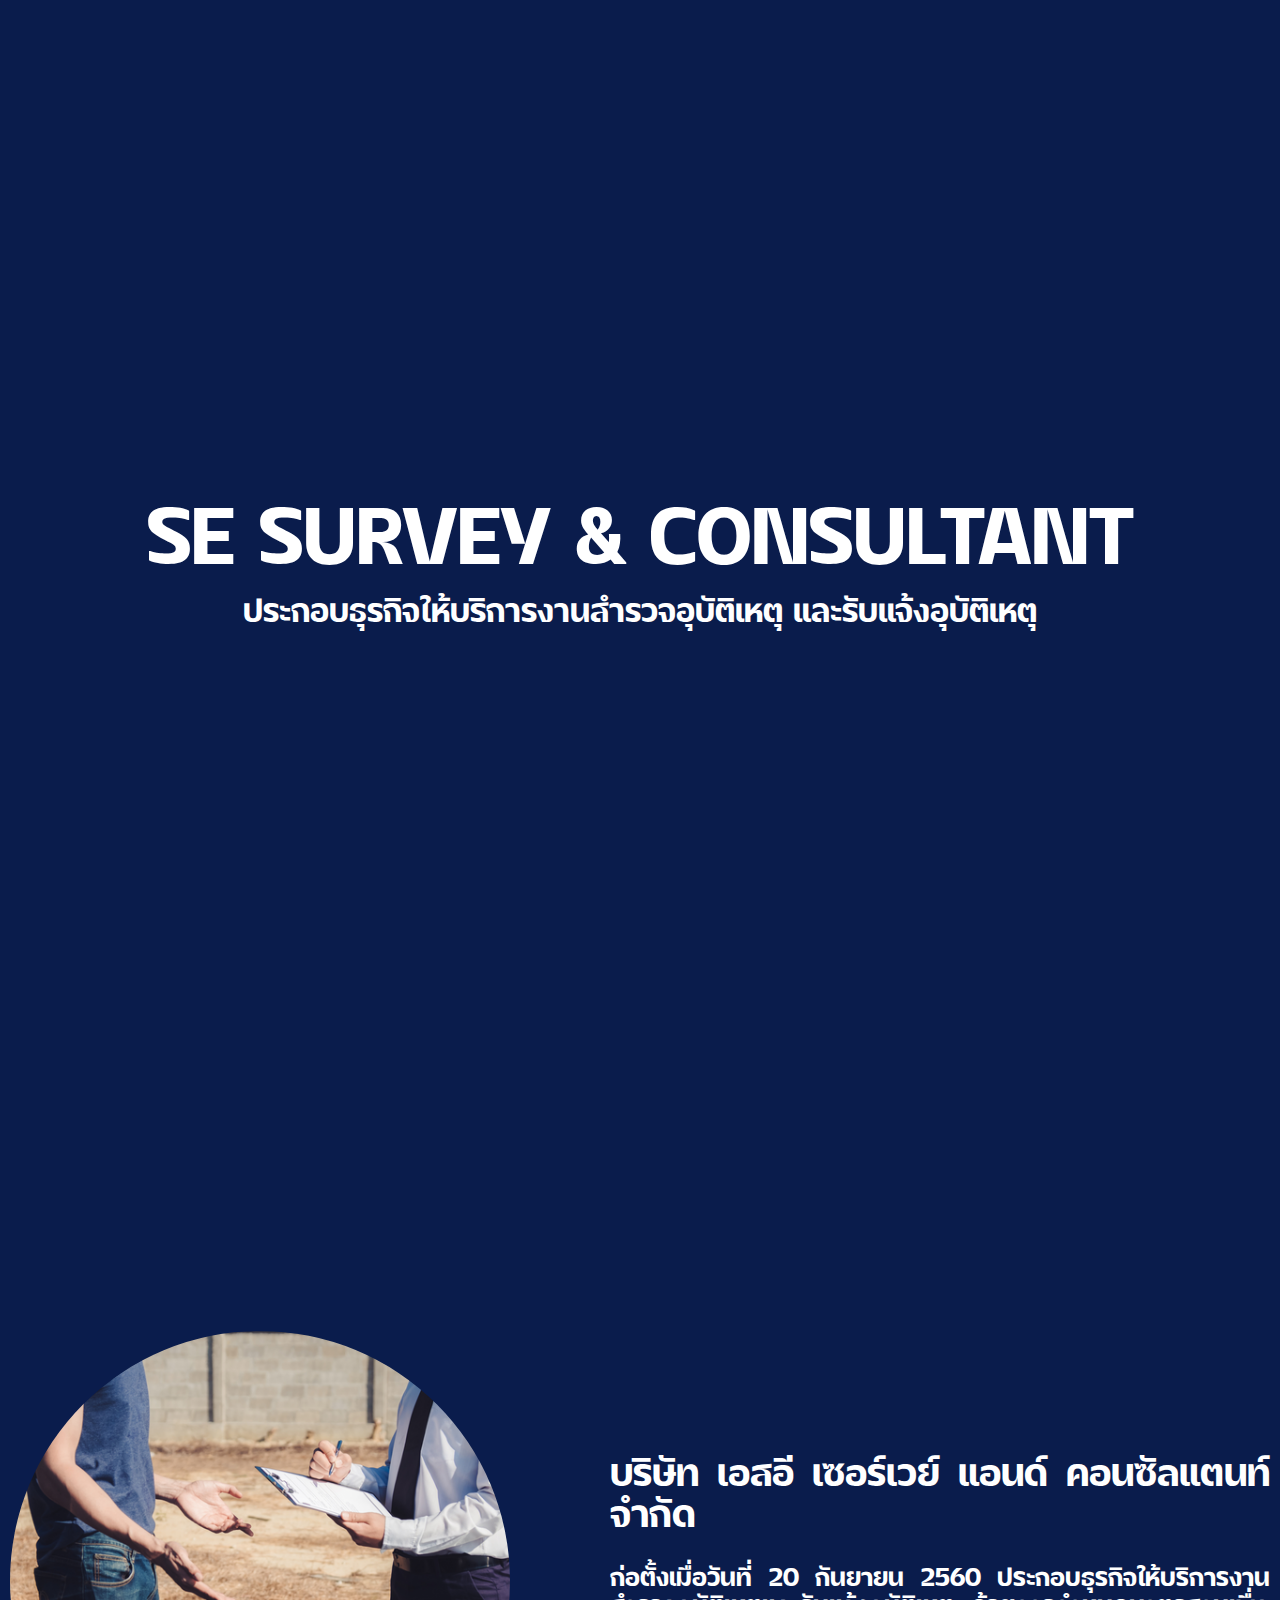
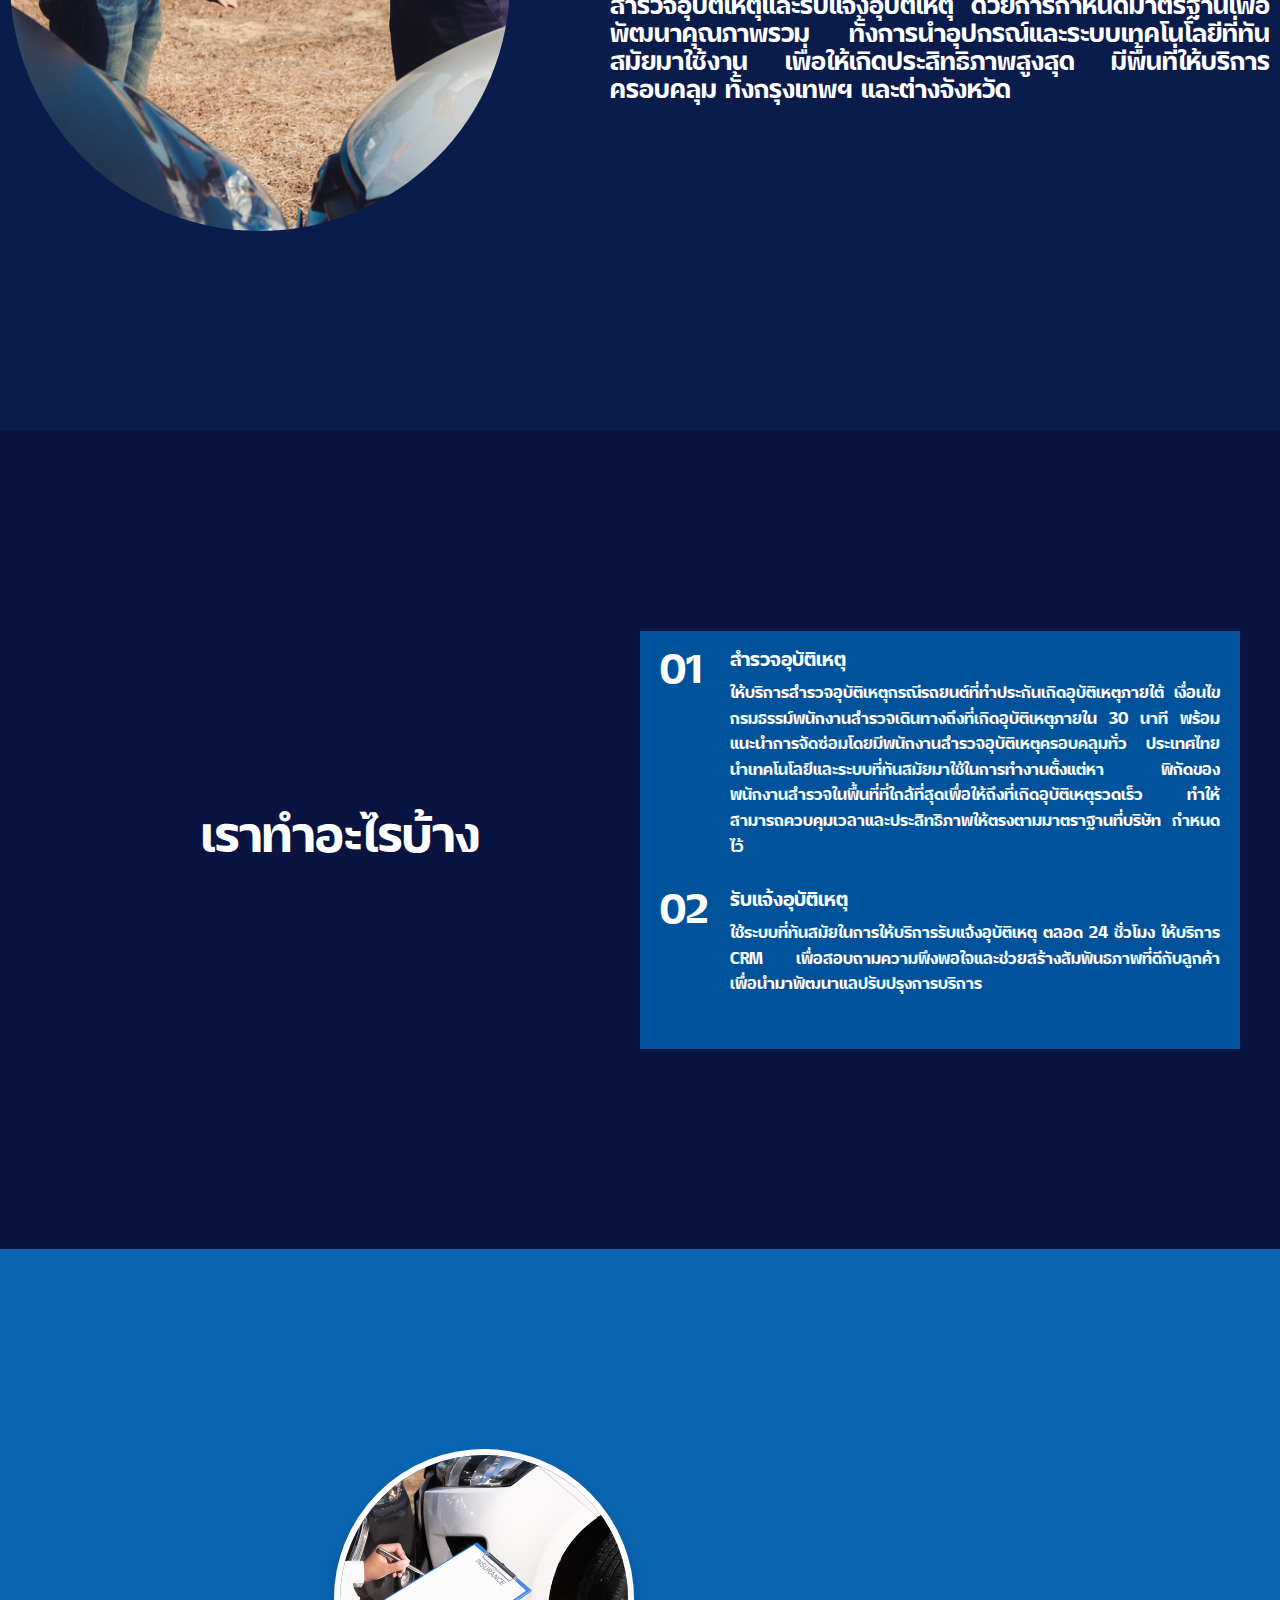
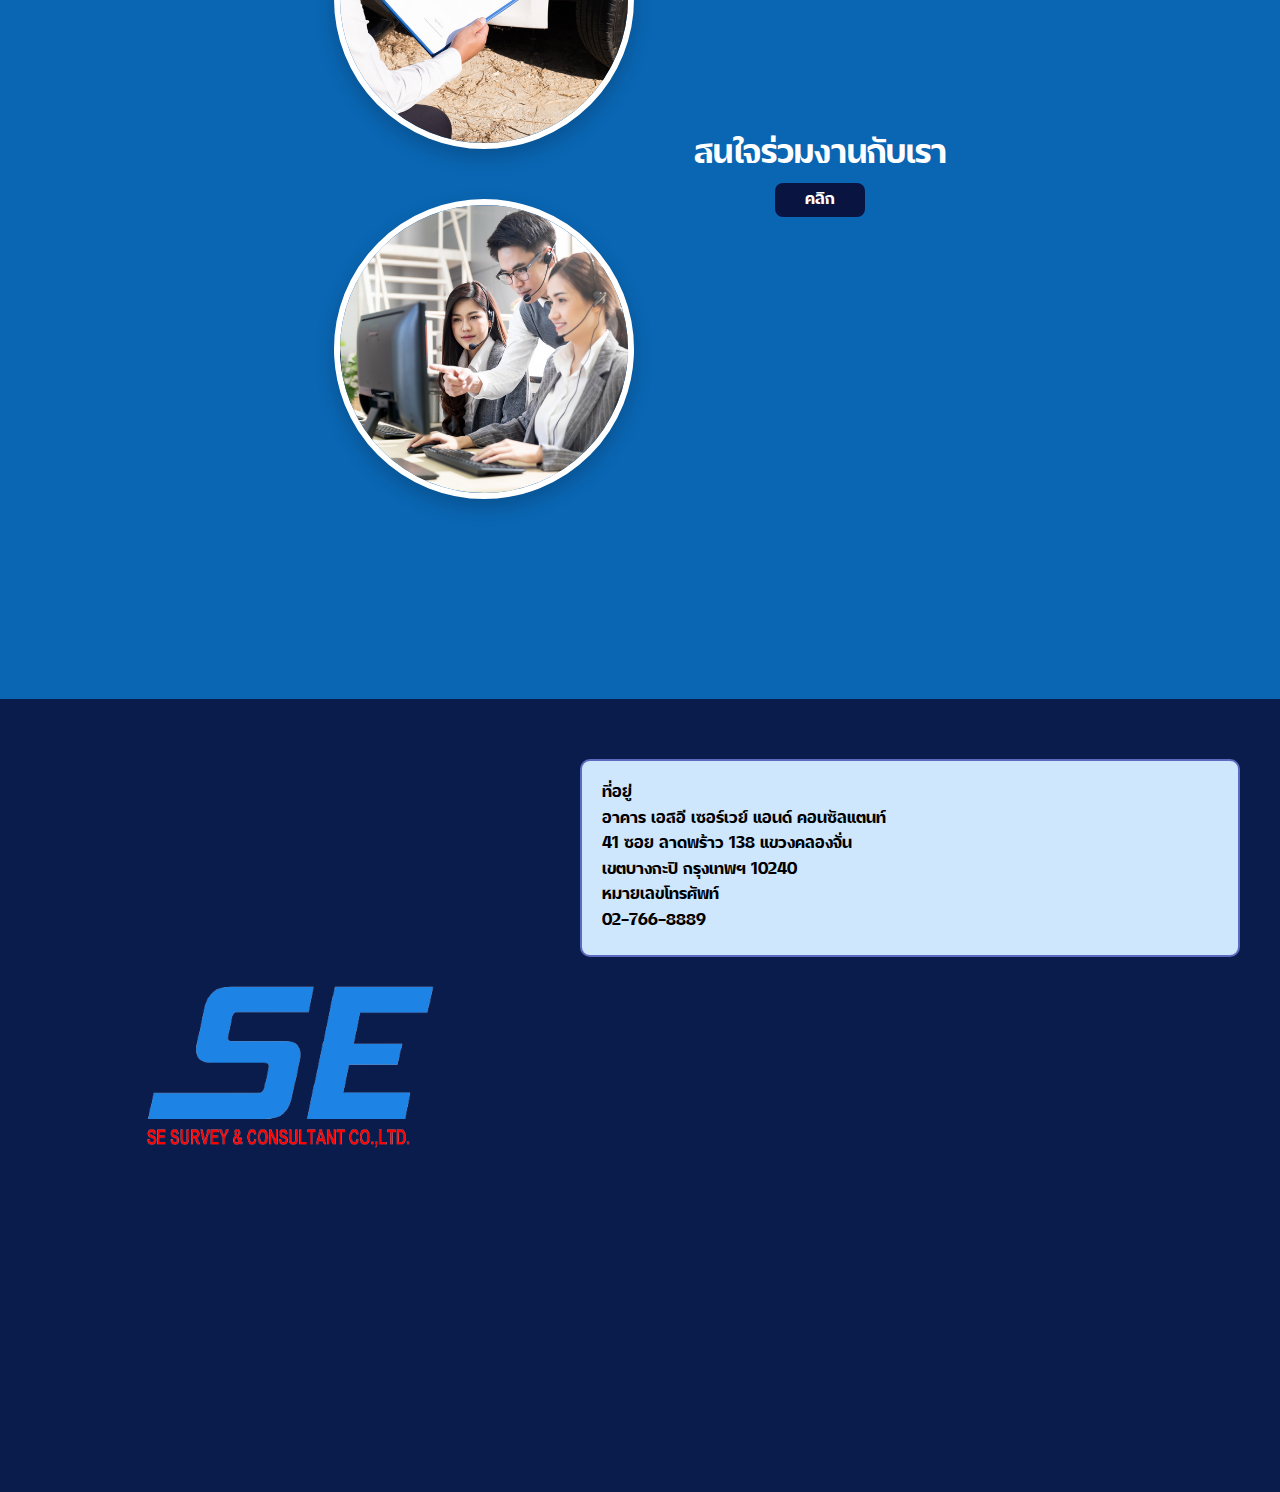
<file: index.html>
<!DOCTYPE html>
<html lang="th">
<head>
    <meta charset="UTF-8">
    <meta name="viewport" content="width=device-width, initial-scale=1.0">
    <title>SE SURVEY & CONSULTANT</title>
    <style>
        @font-face {
        font-family: 'FC Hype';
        src: url('FC Hype.otf') format('opentype');
        font-weight: normal;
        font-style: normal;
        }
        * {
            box-sizing: border-box;
            margin: 0;
            padding: 0;
            font-family: 'FC Hype';
        }
        body {
            font-family: 'Segoe UI', Tahoma, Geneva, Verdana, sans-serif;
            background-color: #0a1c4c;
            color: #000;
            }
            header {
            position: relative;
            text-align: center;
            padding: 500px 50px;
            color: white;
            overflow: hidden; 
            }

            header::before {
                content: "";
                position: absolute;
                top: 0;
                left: 0;
                width: 100%;
                height: 100%;
                background-image: url('https://media-public.canva.com/k3Tfs/MAGKKbk3Tfs/1/s2.png');
                background-size: cover;
                background-position: center;
                filter: blur(8px); 
                z-index: -1; 
            }

        header h1 {
            font-size: 5em;
        }
        header p {
            font-size: 2em;
            margin-top: 10px;
        }
        section {
            padding: 200px 10px;
        }
        .container {
            max-width: 1500px;
            margin: 0 auto;
        }
        .intro {
            background-color: #0a1c4c;
            color: white;
            display: flex;
            flex-wrap: wrap;
            align-items: center;
            justify-content: space-between;
            gap: 100px;
        }
        .intro img {
            border-radius: 50%;
            width: 500px;
            height: 500px;
            object-fit: cover;
        }
        .intro-text {
            flex: 1;
            font-size: 25px;
            text-align: justify;
        }
        .services-section {
        background-color: #0a1440; 
        color: white;
        padding: 200px 0;
        }

        .services-container {
        display: flex;
        max-width: 1200px;
        margin: 0 auto;
        flex-wrap: wrap;
        }

        .services-title {
        flex: 1;
        display: flex;
        align-items: center;
        justify-content: center;
        text-align: center;
        font-size: 2rem;
        padding: 20px;
        }

        .services-content-box {
        flex: 1;
        background-color: #00529b; 
        padding: 20px;
        box-sizing: border-box;
        }

        .service {
        display: flex;
        margin-bottom: 30px;
        color: white;
        }

        .service-number {
        font-size: 2.5rem;
        font-weight: bold;
        margin-right: 20px;
        color: #ffffff;
        min-width: 50px;
        }

        .service-content h3 {
        font-size: 1.2rem;
        font-weight: bold;
        margin-bottom: 10px;
        }

        .service-content p {
        font-size: 1rem;
        line-height: 1.6;
        text-align: justify;
        }
        .join-us {
  background-color: #0a66b3;
  padding: 200px 20px;
  text-align: center;
  color: white;
}

.join-us-container {
  max-width: 1000px;
  margin: 0 auto;
  display: flex;
  align-items: center;
  justify-content: center;
  flex-wrap: wrap;
  gap: 60px;
}

.image-group {
  display: flex;
  flex-direction: column;
  gap: 50px;
}

.image-group img {
  width: 300px;
  height: 300px;
  object-fit: cover;
  border-radius: 50%;
  border: 6px solid white;
  box-shadow: 0 8px 20px rgba(0, 0, 0, 0.2);
  transition: transform 0.3s;
}

.image-group img:hover {
  transform: scale(1.05);
}

.text-group h2 {
  font-size: 2rem;
  margin-bottom: 20px;
}

.btn {
  background-color: #0a1440;
  color: white;
  padding: 10px 30px;
  text-decoration: none;
  font-weight: bold;
  border-radius: 8px;
  transition: background-color 0.3s ease;
}

.btn:hover {
  background-color: #04122f;
}
        .images-row {
            display: flex;
            justify-content: center;
            gap: 40px;
            margin-top: 40px;
            flex-wrap: wrap;
        }
        .images-row img {
            border-radius: 50%;
            width: 150px;
            height: 150px;
            object-fit: cover;
        }
         .contact {
        background-image: url('https://media.canva.com/v2/files/uri:ifs%3A%2F%2FM%2FRXtpH7HgDQzFqmDzwUbJBpXVE3uAHH9cBoLKTXch9s0.jpg?csig=AAAAAAAAAAAAAAAAAAAAAHdHEwm0SEhZLbe_daxQU1m3DNEXE-4t3iDzCWt1q8Ht&exp=1748505216&signer=media-rpc&token=AAIAAU0AL1JYdHBIN0hnRFF6RnFtRHp3VWJKQnBYVkUzdUFISDljQm9MS1RYY2g5czAuanBnAAAAAAGXGwhEALHCIuZCsdZtL7w5w-vOOsbI_oCKP6fQAbffll-hO0_y');
        background-size: cover;     
        background-repeat: no-repeat; 
        background-position: center;  
        color: #000;
        padding: 60px 20px;
        }


        .contact-container {
        display: flex;
        flex-wrap: wrap;
        align-items: flex-start;
        justify-content: center;
        gap: 40px;
        max-width: 1200px;
        margin: 0 auto;
        }

        .contact-logo {
        margin-top: 15%;
        flex: 1;
        display: flex;
        justify-content: center;
        align-items: center;
        }

        .contact-logo img.logo {
        max-width: 500px;
        height: auto;
        }

        .contact-info {
        flex: 2;
        min-width: 300px;
        }

        .contact-details {
        background-color: #cfe7fd;
        border: 2px solid #5c6bc0;
        padding: 20px;
        border-radius: 10px;
        margin-bottom: 20px;
        }

        .contact-details p {
        line-height: 1.6;
        font-size: 1em;
        }

        .contact-map iframe {
        width: 100%;
        border-radius: 10px;
        }
        


        @media screen and (max-width: 768px) {
        header {
            padding: 60px 10px;
        }
        header h1 {
            font-size: 2em;
        }
        header p {
            font-size: 1em;
        }

        .intro img,
        .join-us-container {
        flex-direction: column;
        align-items: center;
        text-align: center;
        padding: 20px;
        }

        .image-group {
        flex-wrap: wrap;
        justify-content: center;
        gap: 15px;
        margin-top: 20px;
        }

        .image-group img {
        width: 100px;
        height: 100px;
        object-fit: cover;
        }

        .contact-logo {
            margin-top: 0;
            order: 2;
        }

        .contact-info {
            order: 1;
        }

        .contact-logo img.logo {
            max-width: 100%;
            height: auto;
        }

        .contact-container {
            flex-direction: column;
            padding: 0 10px;
        }

        .services-container {
    flex-direction: column;
  }

  .services-title,
  .services-content-box {
    flex: unset;
    width: 100%;
    padding: 20px;
  }

  .services-content-box {
    padding: 30px 20px;
  }

  .service {
    flex-direction: column;
  }

  .service-number {
    margin-bottom: 10px;
  }

        .contact-map iframe {
            height: 300px;
        }
    }
    @media screen and (max-width: 899px) and (min-width: 400px) {
    body {
        min-height: 900px;
        width: 100%;
        overflow-x: hidden;
    }

    header {
        padding: 60px 15px;
    }

    header h1 {
        font-size: 2em;
    }
    .join-us-container {
    flex-direction: column;
    align-items: center;
    text-align: center;
    padding: 20px;
  }

  .image-group {
    flex-wrap: wrap;
    justify-content: center;
    gap: 15px;
    margin-top: 20px;
  }

  .image-group img {
    width: 100px;
    height: 100px;
    object-fit: cover;
  }
    .intro,
    .services,
    .join-style,
    .contact {
        padding: 40px 15px;
    }

    .intro img,
    .join-images img {
        max-width: 100%;
        height: auto;
    }

    .intro,
    .service,
    .join-container,
    .contact-container {
        flex-direction: column;
        align-items: center;
        text-align: center;
    }

    .contact-logo img.logo {
        width: 80%;
        height: auto;
    }

    .contact-map iframe {
        height: 300px;
    }

    .join-text {
        text-align: center;
    }

    .services-container {
    flex-direction: column;
  }

  .services-title,
  .services-content-box {
    flex: unset;
    width: 100%;
    padding: 20px;
  }

  .services-content-box {
    padding: 30px 20px;
  }

  .service {
    flex-direction: column;
  }

  .service-number {
    margin-bottom: 10px;
  }
}


    </style>
</head>
<body>
    <header>
        <h1>SE SURVEY & CONSULTANT</h1>
        <p>ประกอบธุรกิจให้บริการงานสำรวจอุบัติเหตุ และรับแจ้งอุบัติเหตุ</p>
    </header>

    <section class="intro container">
        <img src="1.webp" alt="Survey Team"> <!-- Replace with actual image URL -->
        <div class="intro-text">
            <h2>บริษัท เอสอี เซอร์เวย์ แอนด์ คอนซัลแตนท์ จำกัด</h2><br>
            <p>ก่อตั้งเมื่อวันที่ 20 กันยายน 2560 ประกอบธุรกิจให้บริการงานสำรวจอุบัติเหตุและรับแจ้งอุบัติเหตุ
            ด้วยการกำหนดมาตรฐานเพื่อพัฒนาคุณภาพรวม ทั้งการนำอุปกรณ์และระบบเทคโนโลยีที่ทันสมัยมาใช้งาน เพื่อให้เกิดประสิทธิภาพสูงสุด มีพื้นที่ให้บริการครอบคลุม ทั้งกรุงเทพฯ และต่างจังหวัด</p>
        </div>
    </section>

    <section class="services-section">
  <div class="services-container">
    <div class="services-title">
      <h2>เราทำอะไรบ้าง</h2>
    </div>
    <div class="services-content-box">
      <div class="service">
        <div class="service-number">01</div>
        <div class="service-content">
          <h3>สำรวจอุบัติเหตุ</h3>
          <p>
            ให้บริการสำรวจอุบัติเหตุกรณีรถยนต์ที่ทำประกันเกิดอุบัติเหตุภายใต้
            เงื่อนไขกรมธรรม์พนักงานสำรวจเดินทางถึงที่เกิดอุบัติเหตุภายใน 30 นาที
            พร้อมแนะนำการจัดซ่อมโดยมีพนักงานสำรวจอุบัติเหตุครอบคลุมทั่ว
            ประเทศไทยนำเทคโนโลยีและระบบที่ทันสมัยมาใช้ในการทำงานตั้งแต่หา
            พิกัดของพนักงานสำรวจในพื้นที่ที่ใกล้ที่สุดเพื่อให้ถึงที่เกิดอุบัติเหตุรวดเร็ว
            ทำให้สามารถควบคุมเวลาและประสิทธิภาพให้ตรงตามมาตราฐานที่บริษัท
            กำหนดไว้
          </p>
        </div>
      </div>
      <div class="service">
        <div class="service-number">02</div>
        <div class="service-content">
          <h3>รับแจ้งอุบัติเหตุ</h3>
          <p>
            ใช้ระบบที่ทันสมัยในการให้บริการรับแจ้งอุบัติเหตุ 
                    ตลอด 24 ชั่วโมง
                    ให้บริการ CRM เพื่อสอบถามความพึงพอใจและช่วยสร้างสัมพันธภาพที่ดีกับลูกค้า เพื่อนำมาพัฒนาแลปรับปรุงการบริการ
          </p>
        </div>
      </div>
    </div>
  </div>
</section>


    <section class="join-us">
  <div class="join-us-container">
    <div class="image-group">
      <img src="2.webp" alt="ตรวจสอบอุบัติเหตุ">
      <img src="3.webp" alt="ร่วมงานกับเรา">
    </div>
    <div class="text-group">
      <h2>สนใจร่วมงานกับเรา</h2>
      <a href="form.html" class="btn">คลิก</a>
    </div>
  </div>
</section>



    <section class="contact">
  <div class="contact-container">
    <div class="contact-logo">
      <img src="Logose.png" alt="SE Logo" class="logo">
    </div>
    <div class="contact-info">
      <div class="contact-details">
        <p>
          <strong>ที่อยู่</strong><br>
          อาคาร เอสอี เซอร์เวย์ แอนด์ คอนซัลแตนท์<br>
          41 ซอย ลาดพร้าว 138 แขวงคลองจั่น<br>
          เขตบางกะปิ กรุงเทพฯ 10240<br>
          <strong>หมายเลขโทรศัพท์</strong><br>
          02-766-8889
        </p>
      </div>
      <div class="contact-map">
        <iframe src="https://www.google.com/maps/embed?pb=!1m18!1m12!1m3!1d242.19906974684824!2d100.63767412392244!3d13.767707565546718!2m3!1f0!2f0!3f0!3m2!1i1024!2i768!4f13.1!3m3!1m2!1s0x311d617ea3895659%3A0xac98b660ca3aacea!2z4Lia4Lij4Li04Lip4Lix4LiXIOC5gOC4reC4quC4reC4tSDguYDguIvguK3guKPguYzguYDguKfguKLguYwg4LmB4Lit4LiZ4LiU4LmMIOC4hOC4reC4meC4i-C4seC4peC5geC4leC4meC4l-C5jCDguIjguLPguIHguLHguJQ!5e0!3m2!1sth!2sth!4v1734368609025!5m2!1sth!2sth" width="600" height="450" style="border:0;" allowfullscreen="" loading="lazy" referrerpolicy="no-referrer-when-downgrade"></iframe>
      </div>
    </div>
  </div>
</section>

</body>
</html>
</file>
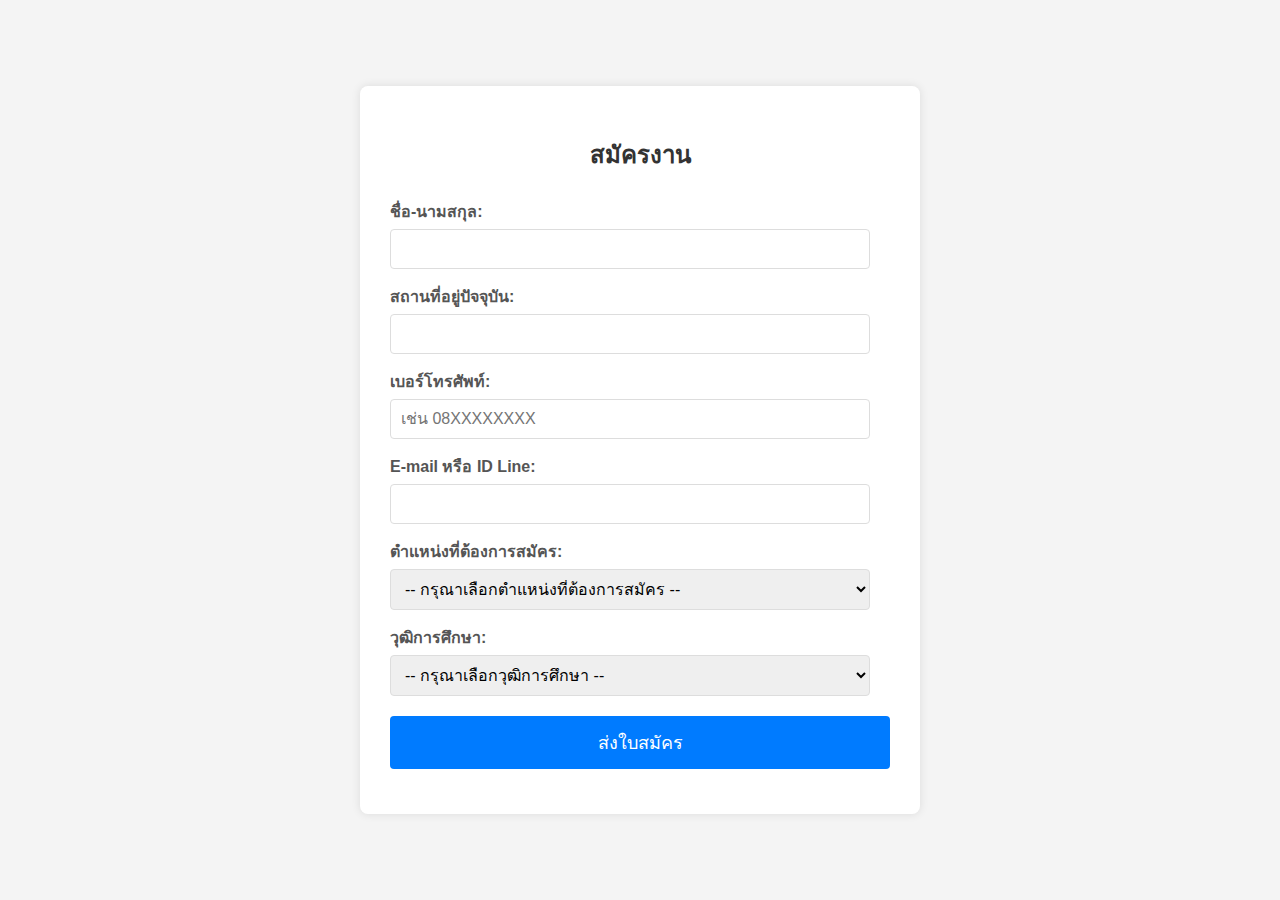
<file: form.html>
<!DOCTYPE html>
<html lang="th">
<head>
    <meta charset="UTF-8">
    <meta name="viewport" content="width=device-width, initial-scale=1.0">
    <title>สมัครงาน</title>
    <style>
        body {
            font-family: Arial, sans-serif;
            background-color: #f4f4f4;
            display: flex;
            justify-content: center;
            align-items: center;
            min-height: 100vh;
            margin: 0;
        }
        .container {
            background-color: #fff;
            padding: 30px;
            border-radius: 8px;
            box-shadow: 0 0 10px rgba(0, 0, 0, 0.1);
            width: 100%;
            max-width: 500px;
            text-align: center;
        }
        h2 {
            text-align: center;
            color: #333;
            margin-bottom: 25px;
        }
        .form-group {
            margin-bottom: 15px;
            text-align: left;
        }
        .form-group label {
            display: block;
            margin-bottom: 5px;
            color: #555;
            font-weight: bold;
        }
        .form-group input[type="text"],
        .form-group input[type="email"],
        .form-group input[type="tel"],
        .form-group select {
            width: calc(100% - 20px);
            padding: 10px;
            border: 1px solid #ddd;
            border-radius: 4px;
            box-sizing: border-box;
            font-size: 16px;
        }
        .form-group button[type="submit"] { 
            background-color: #007bff;
            color: white;
            padding: 12px 20px;
            border: none;
            border-radius: 4px;
            cursor: pointer;
            font-size: 18px;
            width: 100%;
            margin-top: 20px;
            display: flex; 
            align-items: center;
            justify-content: center;
            gap: 10px; 
            transition: background-color 0.3s ease;
        }
        .form-group button[type="submit"]:hover:not(:disabled) { 
            background-color: #0056b3;
        }
        .form-group button[type="submit"]:disabled { 
            background-color: #cccccc;
            cursor: not-allowed;
        }

        #responseMessage {
            margin-top: 20px;
            padding: 10px;
            border-radius: 5px;
            display: none;
            text-align: center;
        }
        #responseMessage.success {
            background-color: #d4edda;
            color: #155724;
            border: 1px solid #c3e6cb;
        }
        #responseMessage.error {
            background-color: #f8d7da;
            color: #721c24;
            border: 1px solid #f5c6cb;
        }


        .spinner {
            border: 4px solid rgba(255, 255, 255, 0.3); 
            border-top: 4px solid #ffffff; 
            border-radius: 50%;
            width: 20px;
            height: 20px;
            animation: spin 1s linear infinite; 
            display: none; 
        }

        @keyframes spin {
            0% { transform: rotate(0deg); }
            100% { transform: rotate(360deg); }
        }
    </style>
</head>
<body>
    <div class="container">
        <h2>สมัครงาน</h2>
        <form id="jobApplicationForm">
            <div class="form-group">
                <label for="fullName">ชื่อ-นามสกุล:</label>
                <input type="text" id="fullName" name="fullName" required>
            </div>

            <div class="form-group">
                <label for="address">สถานที่อยู่ปัจจุบัน:</label>
                <input type="text" id="address" name="address" required>
            </div>

            <div class="form-group">
                <label for="phone">เบอร์โทรศัพท์:</label>
                <input type="tel" id="phone" name="phone" pattern="[0-9]{10}" placeholder="เช่น 08XXXXXXXX" required>
            </div>

            <div class="form-group">
                <label for="email">E-mail หรือ ID Line:</label>
                <input type="text" id="email" name="email" >
            </div>

            <div class="form-group">
                <label for="position">ตำแหน่งที่ต้องการสมัคร:</label>
                <select id="position" name="position" required>
                    <option value="">-- กรุณาเลือกตำแหน่งที่ต้องการสมัคร --</option>
                    <option value="เจ้าหน้าที่เทคโนโลยีสารสนเทศ ( IT )">เจ้าหน้าที่เทคโนโลยีสารสนเทศ ( IT )</option>
                    <option value="เจ้าหน้าที่สำรวจอุบัติเหตุ ( Surveyor )">เจ้าหน้าที่สำรวจอุบัติเหตุ ( Surveyor )</option>
                    <option value="เจ้าหน้าที่การเงินและบัญชี">เจ้าหน้าที่การเงินและบัญชี</option>
                    <option value="เจ้าหน้าที่ธุรการ">เจ้าหน้าที่ธุรการ</option>
                    <option value="เจ้าหน้าที่บันทึกข้อมูล">เจ้าหน้าที่บันทึกข้อมูล</option>
                    <option value="เจ้าหน้าที่รับแจ้งอุบัติเหตุ ( Call Center )">เจ้าหน้าที่รับแจ้งอุบัติเหตุ ( Call Center )</option>
                    <option value="ผู้ตรวจรายงานสำรวจอุบัติเหตุ">ผู้ตรวจรายงานสำรวจอุบัติเหตุ</option>
                </select>
            </div>

            <div class="form-group">
                <label for="education">วุฒิการศึกษา:</label>
                <select id="education" name="education" required>
                    <option value="">-- กรุณาเลือกวุฒิการศึกษา --</option>
                    <option value="มัธยมศึกษาตอนปลาย">มัธยมศึกษาตอนปลาย</option>
                    <option value="ปวช.">ปวช.</option>
                    <option value="ปวส.">ปวส.</option>
                    <option value="ปริญญาตรี">ปริญญาตรี</option>
                    <option value="ปริญญาโท">ปริญญาโท</option>
                    <option value="ปริญญาเอก">ปริญญาเอก</option>
                    <option value="อื่นๆ">อื่นๆ</option>
                </select>
            </div>

            <div class="form-group">
                <button type="submit" id="submitButton">
                    <span id="buttonText">ส่งใบสมัคร</span>
                    <div class="spinner" id="buttonSpinner"></div>
                </button>
            </div>
        </form>

        <div id="responseMessage"></div>
    </div>

    <script>
        const form = document.getElementById('jobApplicationForm');
        const responseMessage = document.getElementById('responseMessage');
        const submitButton = document.getElementById('submitButton'); 
        const buttonText = document.getElementById('buttonText');    
        const buttonSpinner = document.getElementById('buttonSpinner'); 

        const scriptURL = 'https://script.google.com/macros/s/AKfycbyhcY0ItamUV4q5onRLrY3SxGYCGM0Fxbq18SZ61DoXdsYAXzyX7PCtf2nmetx1w8xzYg/exec'; // *** ใส่ URL ของ Google Apps Script Web App ที่นี่ ***
        const redirectURL = 'index.html'; 
        const redirectDelay = 1000; 

        form.addEventListener('submit', function(e) {
            e.preventDefault();

            // *** 1. แสดงสถานะกำลังส่ง ***
            submitButton.disabled = true; // ปิดการใช้งานปุ่ม
            buttonText.textContent = 'กำลังส่ง...'; // เปลี่ยนข้อความ
            buttonSpinner.style.display = 'block'; // แสดง spinner

            responseMessage.style.display = 'none';
            responseMessage.className = '';
            responseMessage.textContent = '';

            const formData = new FormData(form);

            fetch(scriptURL, {
                method: 'POST',
                body: formData
            })
            .then(response => {
                if (!response.ok) {
                    throw new Error(`HTTP error! status: ${response.status}`);
                }
                return response.json();
            })
            .then(data => {
                // *** 2. ซ่อนสถานะกำลังส่ง และแสดงผลลัพธ์ ***
                submitButton.disabled = false; // เปิดการใช้งานปุ่ม
                buttonText.textContent = 'ส่งใบสมัคร'; // เปลี่ยนข้อความกลับ
                buttonSpinner.style.display = 'none'; // ซ่อน spinner

                if (data.status === 'success') {
                    responseMessage.textContent = 'ส่งใบสมัครสำเร็จ! ' + data.message + ' กำลังเปลี่ยนหน้า...';
                    responseMessage.className = 'success';
                    responseMessage.style.display = 'block';
                    form.reset(); // ล้างฟอร์ม

                    setTimeout(() => {
                        window.location.href = redirectURL;
                    }, redirectDelay);

                } else {
                    responseMessage.textContent = 'เกิดข้อผิดพลาดในการส่ง: ' + (data.message || 'ไม่ทราบข้อผิดพลาด');
                    responseMessage.className = 'error';
                    responseMessage.style.display = 'block';
                }
            })
            .catch(error => {
                // *** 2. ซ่อนสถานะกำลังส่ง และแสดงผลลัพธ์ (กรณีเกิดข้อผิดพลาด) ***
                submitButton.disabled = false; // เปิดการใช้งานปุ่ม
                buttonText.textContent = 'ส่งใบสมัคร'; // เปลี่ยนข้อความกลับ
                buttonSpinner.style.display = 'none'; // ซ่อน spinner

                console.error('Error!', error);
                responseMessage.textContent = 'ไม่สามารถเชื่อมต่อกับเซิร์ฟเวอร์ได้ หรือเกิดข้อผิดพลาด: ' + error.message;
                responseMessage.className = 'error';
                responseMessage.style.display = 'block';
            });
        });
    </script>
</body>
</html>
</file>
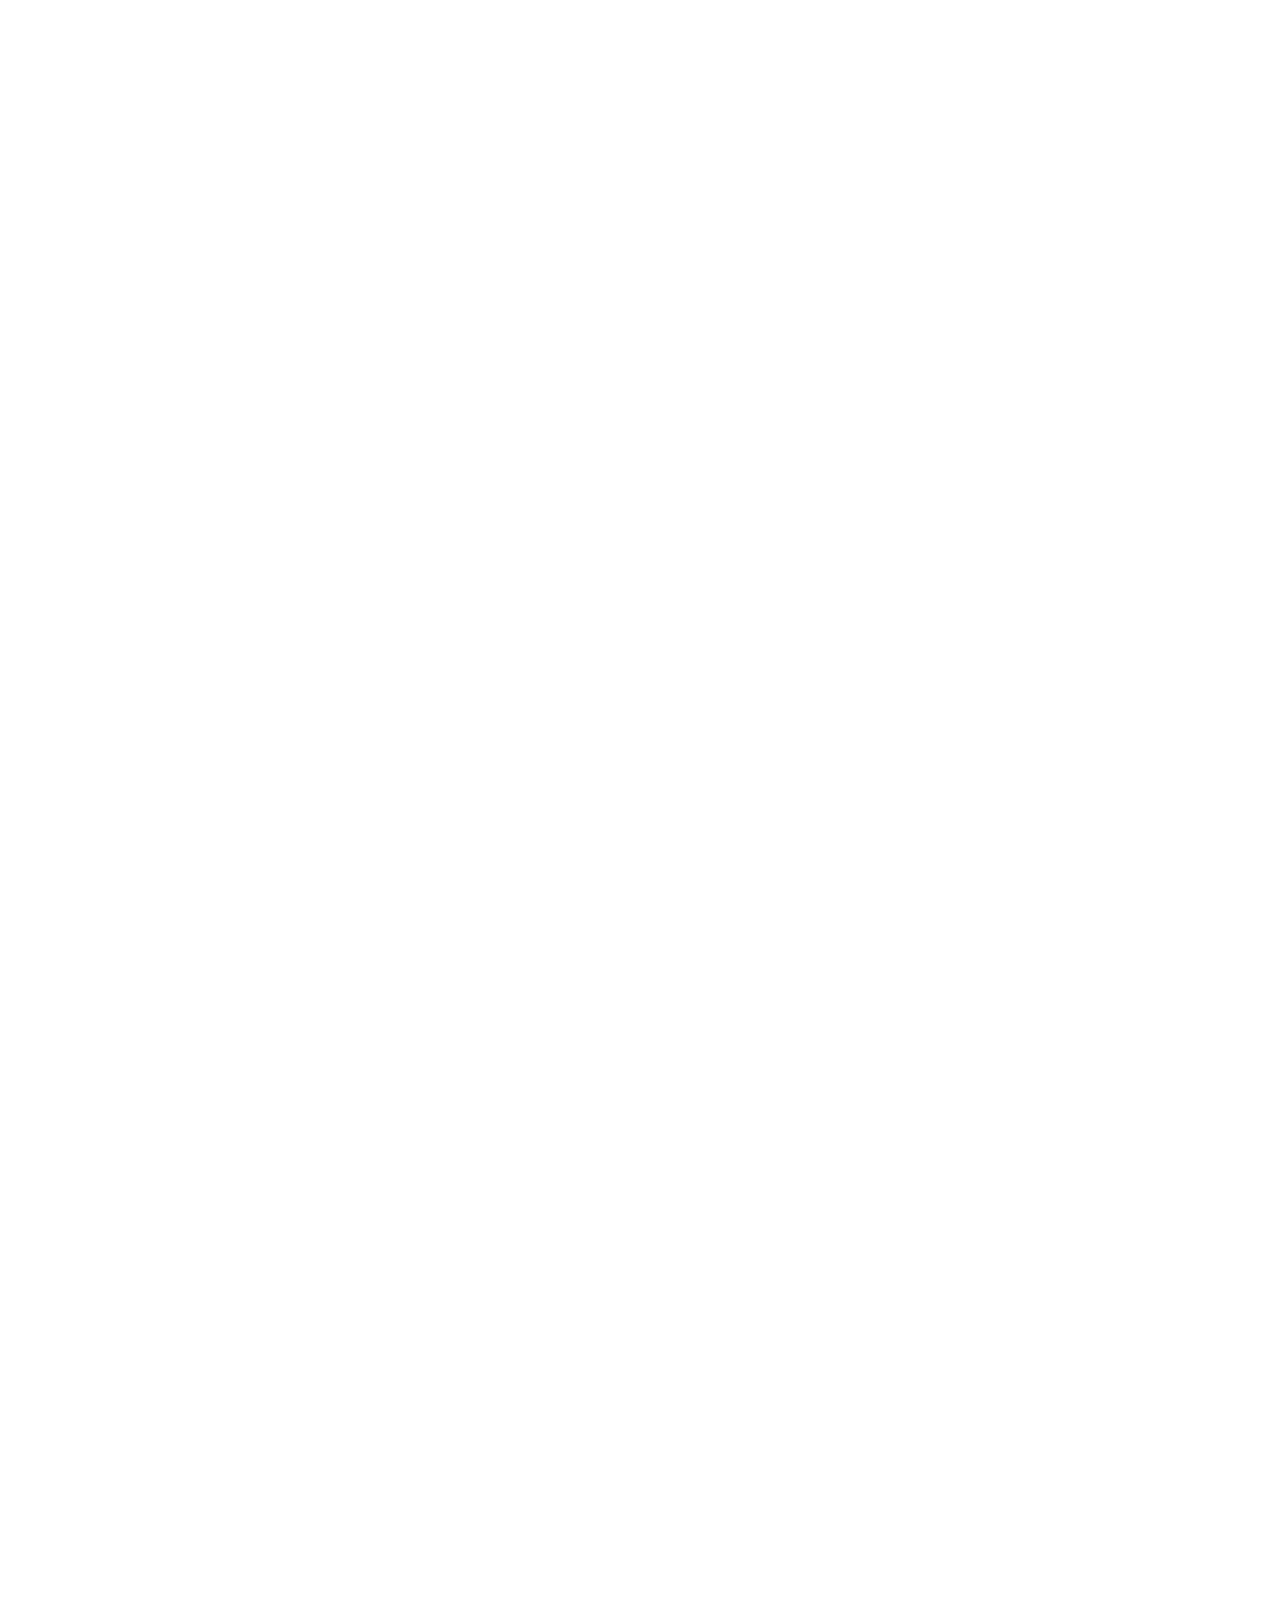
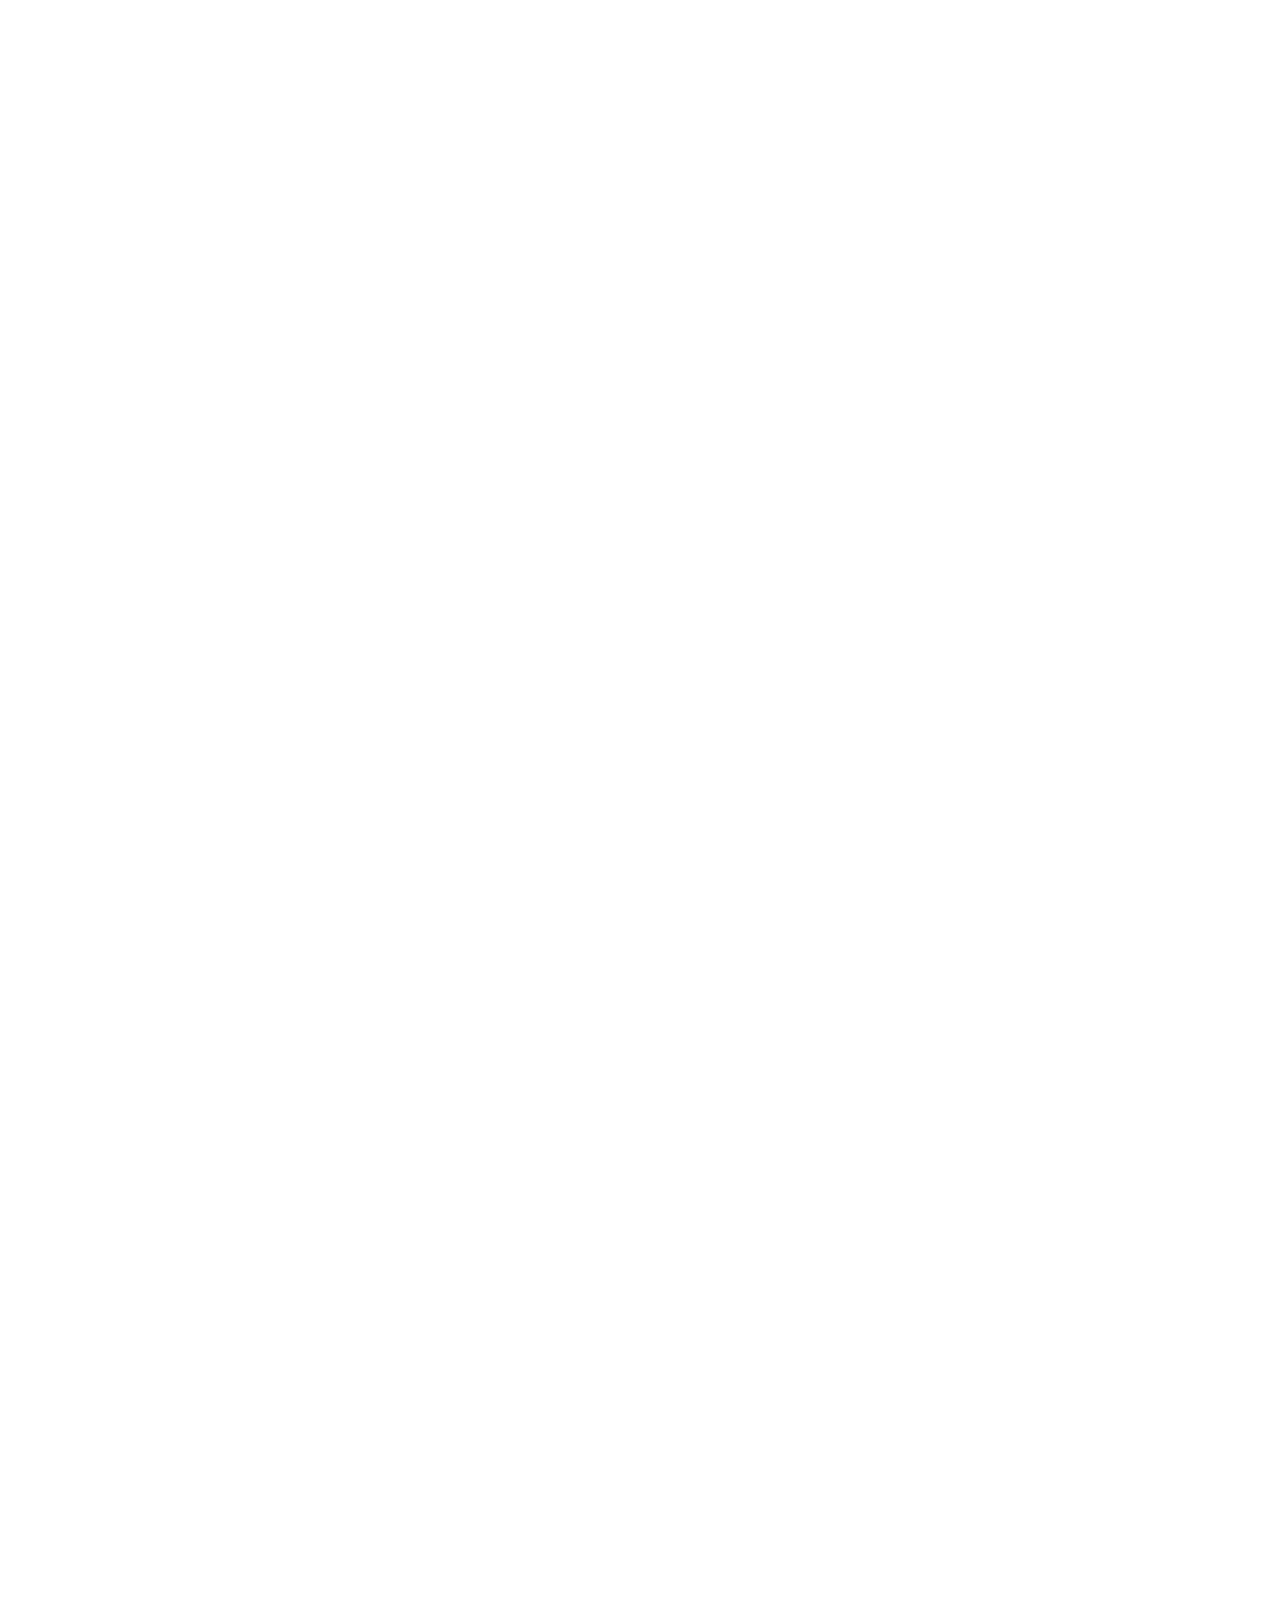
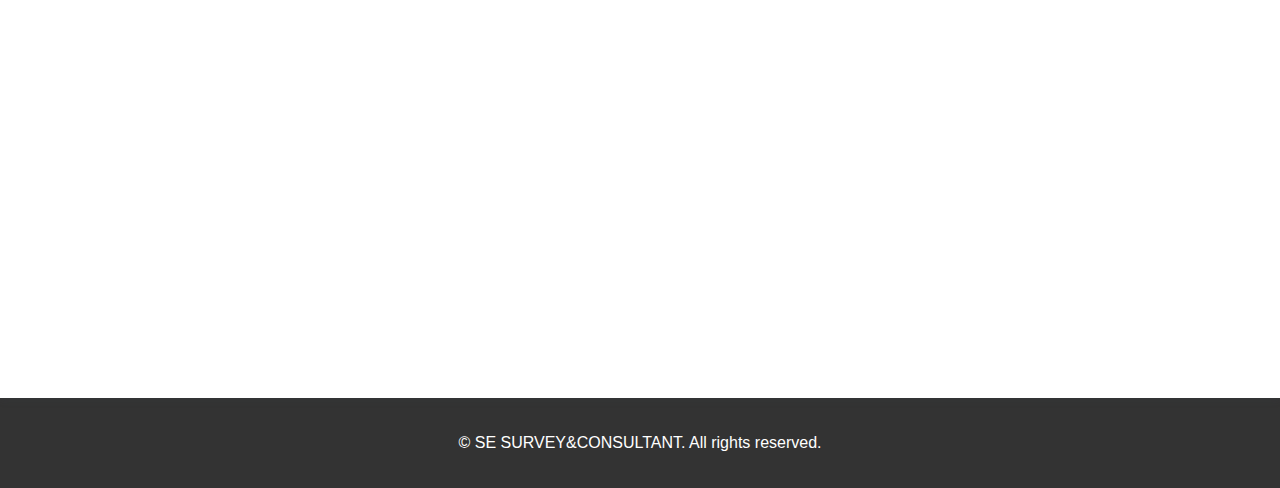
<file: indexsecond.html>
<!DOCTYPE html>
<html lang="en">
<head>
    <meta charset="UTF-8">
    <meta name="viewport" content="width=device-width, initial-scale=1.0">
    <link rel="icon" href="Logose.png"type="image/x-icon" />
    <title>SE SURVER&CONSULTANT</title>
    <link rel="stylesheet" href="style.css">
</head>
<body>
    <div class="canva" style="position: relative; width: 100%; height: 0; padding-top: 281.1127%;
 padding-bottom: 0; box-shadow: 0 2px 8px 0 rgba(63,69,81,0.16);  overflow: hidden;
  will-change: transform;">
  <iframe loading="lazy" style="position: absolute; width: 100%; height: 100%; top: 0; left: 0; border: none; padding: 0;margin: 0;"
    src="https://www.canva.com/design/DAGohvuMKLw/SMmE_yIoZ2p3AH5SRvw0dQ/view?embed" allowfullscreen="allowfullscreen" allow="fullscreen">
  </iframe>

</diV>
    <footer class="footer">
        <div class="container">
            <p>&copy; SE SURVEY&CONSULTANT. All rights reserved.</p>
        </div>
    </footer>
    <script src="script.js"></script>
</body>
</html>
</file>
<file: style.css>
body {
    font-family: Arial, sans-serif;
    margin: 0;
    padding: 0;
    line-height: 1.6;
    color: #333;
}

.container {
    width: 90%;
    max-width: 1200px;
    margin: auto;
    
}

.container-survey{
    display: flex;
    width: 90%;
    max-width: 1200px;
    margin: auto;
    column-count: 2;
    column-gap: 0px;
}

.header {
    /* background: #88c0fc; */
    color: #fff;
    padding: 1rem 0;
    
}

/* .header .container{
    margin-left: 20%;
    margin-right: 20%;
    
} */

.header .logo {
    font-size: 1.8rem;
    text-align: center;
    padding: 0px;
    margin: 0px;
}

.nav{
    background-color: #1d83e5;
}

.nav ul {
    
    list-style: none;
    padding: 0;
    text-align: center;
}

.nav ul li {
    display: inline;
    margin: 0 15px;
}

.nav ul li a {
    color: #ffffff;
    text-decoration: none;
    font-weight: bold;
}

.hero {
    background: url('insurance-banner.jpg') no-repeat center center/cover;
    color: #333;
    /* padding: 2rem 0; */
    text-align: center;
}

.hero h2 {
    font-size: 2.5rem;
    margin-bottom: 0.5rem;
}

.hero .btn {
    display: inline-block;
    padding: 0.5rem 1rem;
    background:   #1d83e5;
    color: #fff;
    text-decoration: none;
    border-radius: 5px;
    margin-top: 1rem;
}

.hero .btn:hover {
    background: #4350ff;
}

.about,
.services,
.plans {
    padding: 2rem 0;
    text-align: center;
}

.services ul {
    list-style: none;
    padding: 0;
}

.services ul li {
    padding: 0.5rem 0;
}

.plans .plan {
    margin: 1rem 0;
    padding: 1rem;
    border: 1px solid #ccc;
    border-radius: 5px;
}

.plans .plan p{
    text-align: left;
}

.footer {
    background: #333;
    color: #fff;
    text-align: center;
    padding: 1rem 0;
}

.h5map{
 margin-top: 0px;
}

.logotop{
    width: 300px;
    margin: 0px;
    padding: 0px;
    display: grid;
    align-items: flex-start;
}

.partner{
    width: 50%;
}

.survey{
    width: 50%;
    margin-top: 10px;
}

.survey-1{
    margin-top: 10%;
    width: 80%;
}

.intro{
    margin-top: 4%;
    width: 70%;
    align-items: center;
}

.flex-div{
    width: 100%;
}
</file>
